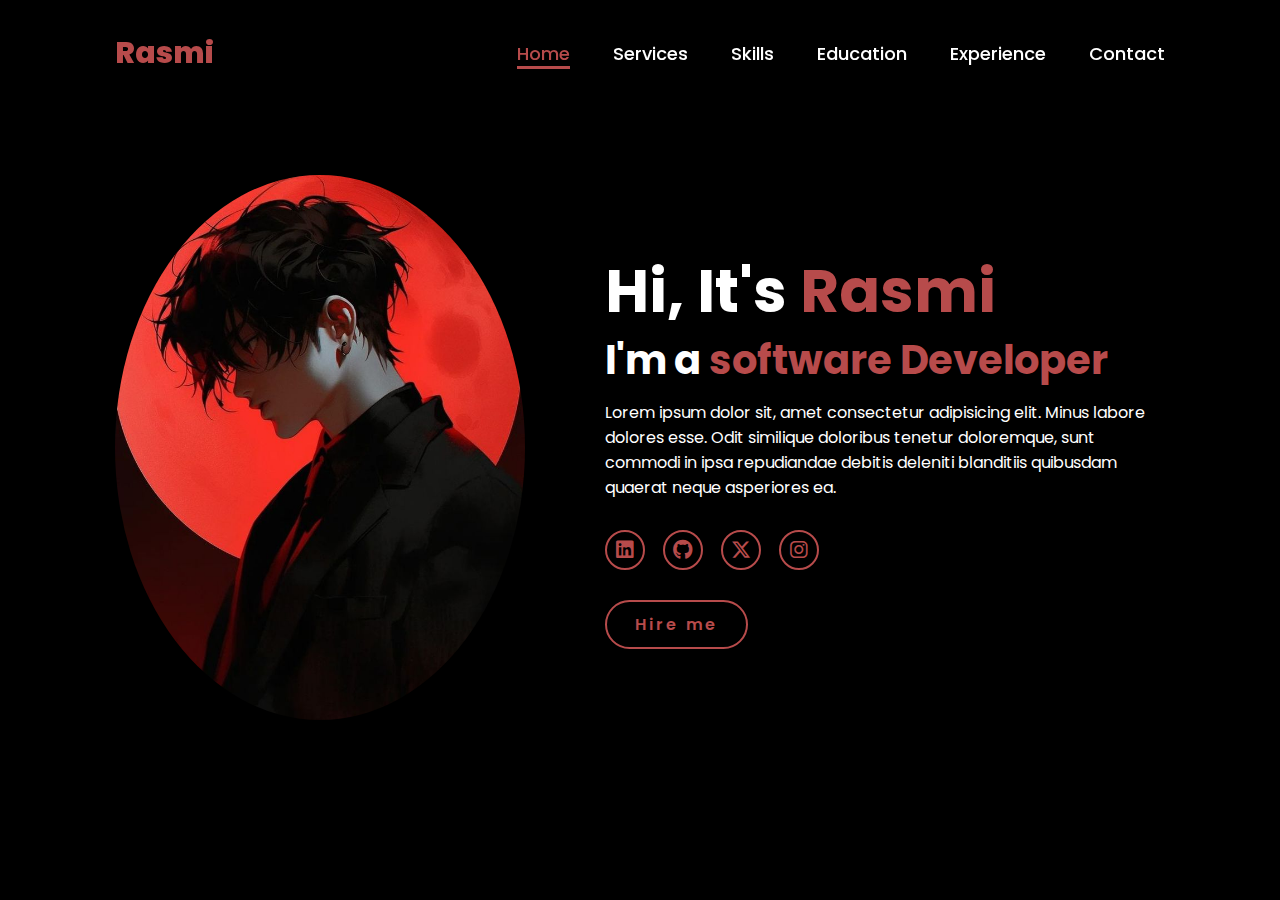
<file: 2ND WebPage/index.html>
<!DOCTYPE html>
<html lang="en">
    
<head>
    <meta charset="UTF-8">
    <meta name="viewport" content="width=device-width, initial-scale=1.0">
    <link rel="stylesheet" href="https://cdnjs.cloudflare.com/ajax/libs/font-awesome/6.5.2/css/all.min.css">
    <link rel="stylesheet" href="style.css">
    <title>Portfolio Website</title>
</head>
<body>
    <header>
        <a href="#" class="logo">Rasmi</a>

        <nav>
            <a href="#" class="active"> Home</a>
            <a href="#" >Services</a>
            <a href="#" >Skills</a>
            <a href="#" >Education</a>
            <a href="#" >Experience</a>
            <a href="#" >Contact</a>
        </nav>
    </header>
    <section class="home">
        <div class="home-img">
            <img src="main.jpg" alt="">
        </div>
        <div class="home-content">
            <h1>Hi, It's <span>Rasmi</span></h1>
            <h3 class="typing-text">I'm a <span></span></h3>
            <p>Lorem ipsum dolor sit, amet consectetur adipisicing elit. Minus labore dolores esse. Odit similique doloribus tenetur doloremque, sunt commodi in ipsa repudiandae debitis deleniti blanditiis quibusdam quaerat neque asperiores ea.</p>
            <div class="social-icons">
                <a href="#"><i class="fa-brands fa-linkedin"></i></a>
                <a href="#"><i class="fa-brands fa-github"></i></a>
                <a href="#"><i class="fa-brands fa-x-twitter"></i></a>
                <a href="#"><i class="fa-brands fa-instagram"></i></a>
            </div>
            <a href="#" class="btn">Hire me</a>
        </div>
    </section>
</body>
</html>
</file>
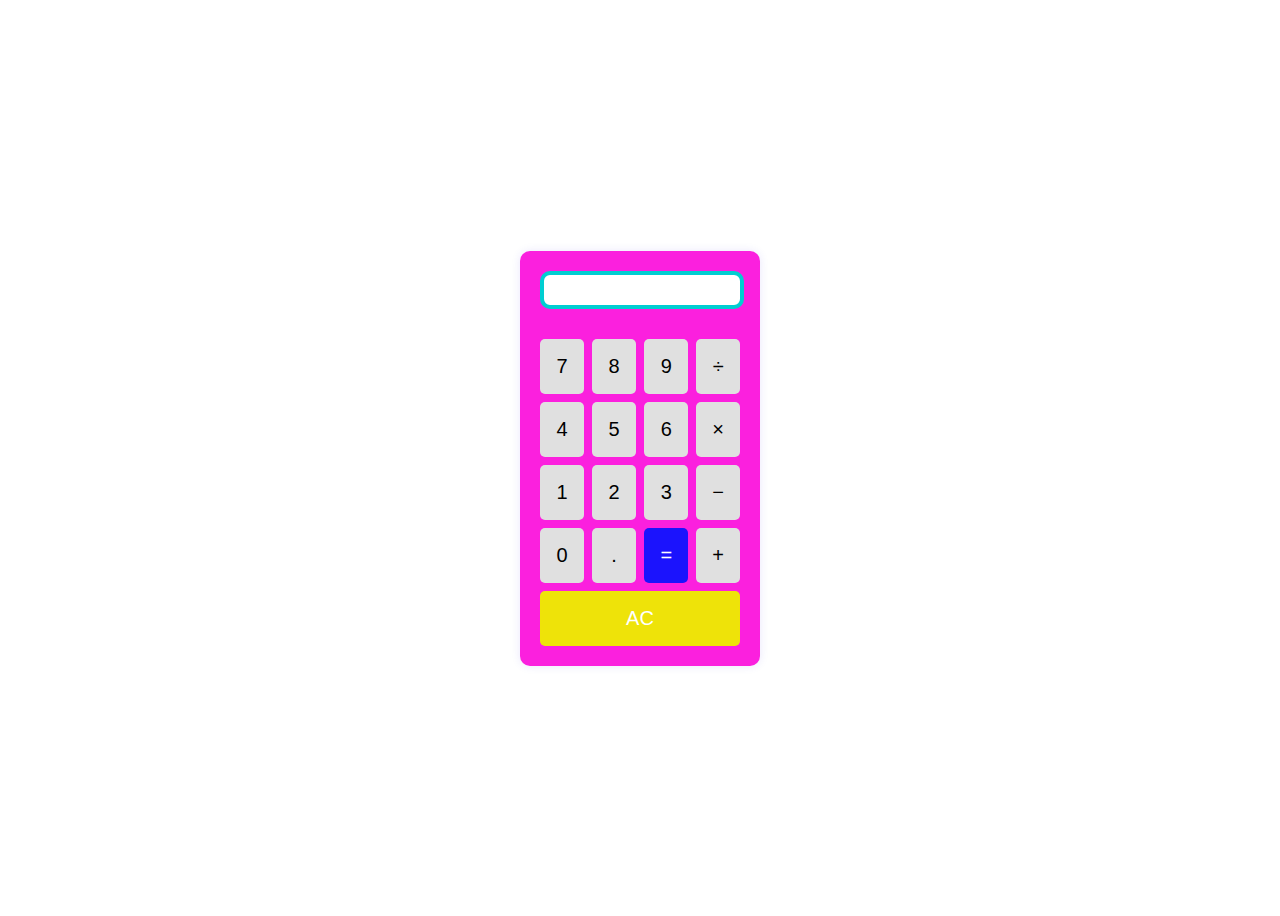
<file: Calculator.html>
<!DOCTYPE html>
<!-- saved from url=(0070)file:///C:/Users/rnsah/OneDrive/Desktop/MY%20HTML.CSS,/calculator.html -->
<html lang="en"><head><meta http-equiv="Content-Type" content="text/html; charset=UTF-8">
  
  <meta name="viewport" content="width=device-width, initial-scale=1.0">
  <title> The Calculator</title>
  <style>
    body {
      font-family: Arial, sans-serif;
     
      display: flex;
      justify-content: center;
      align-items: center;
      height: 100vh;
    }

    .calculator {
      background: #fb20de;
      padding: 20px;
      border-radius: 10px;
      box-shadow: 0 0 10px rgba(46, 5, 230, 0.1);
      width: 200px;
    }

    #result {
      width: 92%;
      height: 18px;
      margin-bottom: 30px;
      text-align: right;
      padding: 6px;
      font-size: 1.2em;
      border: 4px solid #00CED1;
      border-radius: 10px;
    }

    .buttons {
      display: grid;
      grid-template-columns: repeat(3, 1fr);
      gap: 8px;
    }

    button {
      padding:  16px;
      font-size: 20px;
      border: none;
      border-radius: 5px;
      background-color: #e0e0e0;
      cursor: pointer;
      transition: background-color 0.2s; }

    button:hover {
      background-color: #ccc;
    }

    .equal {
      background-color: #1b13fd;
      color: white;
    }

    .clear {
      background-color: #eee309;
      color: white;
    }
  </style>
</head>
<body>
  <div class="calculator">
    <input type="text" id="result">
    <div class="buttons">
      <button onclick="appendValue(&#39;7&#39;)">7</button>
      <button onclick="appendValue(&#39;8&#39;)">8</button>
      <button onclick="appendValue(&#39;9&#39;)">9</button>
      <button onclick="appendValue(&#39;/&#39;)">÷</button>

      <button onclick="appendValue(&#39;4&#39;)">4</button>
      <button onclick="appendValue(&#39;5&#39;)">5</button>
      <button onclick="appendValue(&#39;6&#39;)">6</button>
      <button onclick="appendValue(&#39;*&#39;)">×</button>

      <button onclick="appendValue(&#39;1&#39;)">1</button>
      <button onclick="appendValue(&#39;2&#39;)">2</button>
      <button onclick="appendValue(&#39;3&#39;)">3</button>
      <button onclick="appendValue(&#39;-&#39;)">−</button>

      <button onclick="appendValue(&#39;0&#39;)">0</button>
      <button onclick="appendValue(&#39;.&#39;)">.</button>
      <button onclick="calculate()" class="equal">=</button>
      <button onclick="appendValue(&#39;+&#39;)">+</button>

	

      <button onclick="clearResult()" class="clear" style="grid-column: span 4">AC</button>
    </div>
  </div>

  <script>
    const result = document.getElementById('result');

    function appendValue(value) {
      result.value += value;
    }

    function calculate() {
      try {
        result.value = eval(result.value);
      } catch (error) {
        result.value = "Error";
      }
    }

    function clearResult() {
      result.value = '';
    }
  </script>



</body></html>
</file>
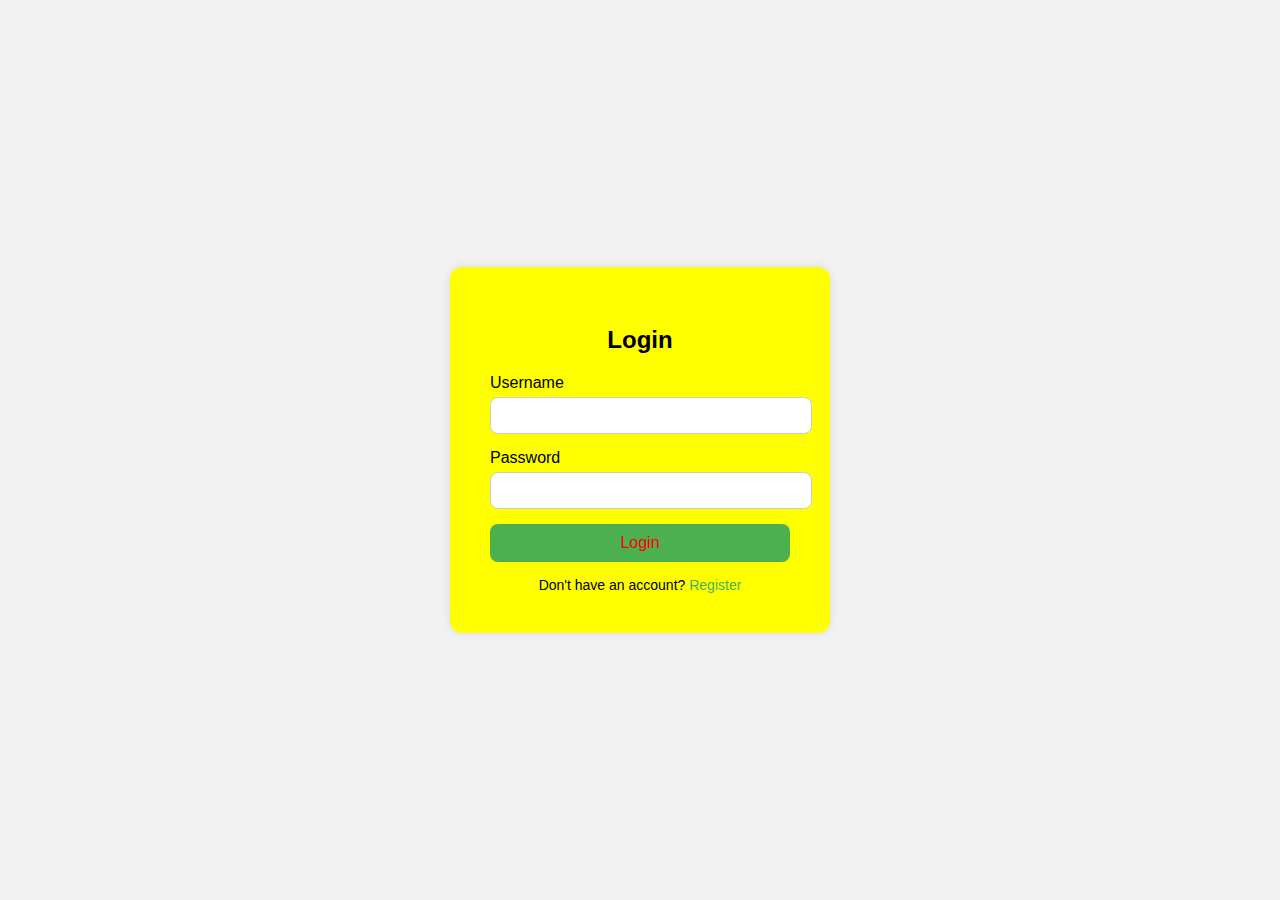
<file: login.html>
<!DOCTYPE html>
<html lang="en">
<head>
  <meta charset="UTF-8" />
  <meta name="viewport" content="width=device-width, initial-scale=1.0"/>
  <title>Login Page</title>
  <style>
    body {
      margin: 0;
      padding: 0;
      font-family: 'Segoe UI', sans-serif;
      background: #f2f2f2;
      display: flex;
      justify-content: center;
      align-items: center;
      height: 100vh;
    }

    .login-box {
      background: yellow;
      padding: 40px;
      box-shadow: 0 0 10px rgba(0,0,0,0.1);
      border-radius: 12px;
      width: 300px;
    }

    .login-box h2 {
      text-align: center;
      margin-bottom: 20px;
    }

    .input-group {
      margin-bottom: 15px;
    }

    .input-group label {
      display: block;
      margin-bottom: 5px;
    }

    .input-group input {
      width: 100%;
      padding: 10px;
      border: 1px solid #ccc;
      border-radius: 8px;
    }

    .login-btn {
      width: 100%;
      padding: 10px;
      background: #4CAF50;
      color: red;
      border: none;
      border-radius: 8px;
      cursor: pointer;
      font-size: 16px;
    }

    .login-btn:hover {
      background: #45a049;
    }

    .footer {
      text-align: center;
      margin-top: 15px;
      font-size: 14px;
    }

    .footer a {
      color: #4CAF50;
      text-decoration: none;
    }
  </style>
</head>
<body>
  <div class="login-box">
    <h2>Login</h2>
    <form action="/login" method="post">
      <div class="input-group">
        <label for="username">Username</label>
        <input type="text" id="username" name="username" required />
      </div>
      <div class="input-group">
        <label for="password">Password</label>
        <input type="password" id="password" name="password" required />
      </div>
      <button type="submit" class="login-btn">Login</button>
    </form>
    <div class="footer">
      Don't have an account? <a href="
   Register.html">Register</a>
 </divfile>
  </div>
</body>
</html>
</file>
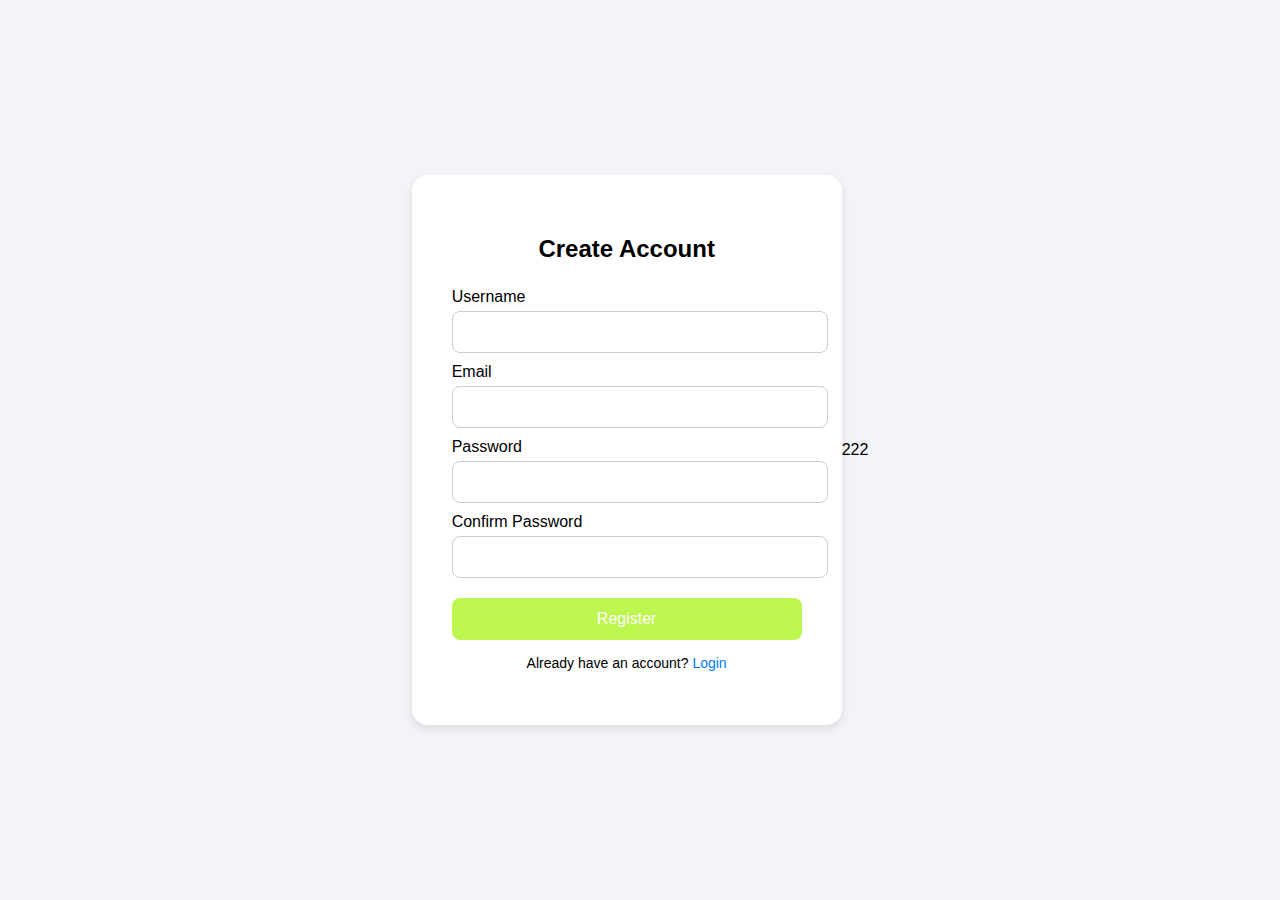
<file: Register.html>
<!DOCTYPE html>
<html lang="en">
<head>
  <meta charset="UTF-8">
  <title>Register Form</title>
  <style>
    body {
      margin: 0;
      font-family: 'Segoe UI', Tahoma, Geneva, Verdana, sans-serif;
      background-color: #f2f4f8;
      display: flex;
      justify-content: center;
      align-items: center;
      height: 100vh;
    }

    .form-container {
      background-color: white;
      padding: 40px;
      border-radius: 16px;
      box-shadow: 0 4px 10px rgba(0, 0, 0, 0.1);
      width: 350px;
    }

    .form-container h2 {
      text-align: center;
      margin-bottom: 25px;
      font-size: 24px;
    }

    .form-container label {
      display: block;
      margin: 10px 0 5px;
      font-weight: 500;
    }

    .form-container input[type="text"],
    .form-container input[type="email"],
    .form-container input[type="password"] {
      width: 100%;
      padding: 12px;
      border-radius: 8px;
      border: 1px solid #ccc;
      font-size: 14px;
    }

    .form-container input[type="submit"] {
      width: 100%;
      padding: 12px;
      margin-top: 20px;
      background-color: #bcf64f;
      border: none;
      border-radius: 8px;
      color: white;
      font-size: 16px;
      cursor: pointer;
    }

    .form-container input[type="submit"]:hover {
      background-color: #b5f53e;
    }

    .form-container p {
      text-align: center;
      margin-top: 15px;
      font-size: 14px;
    }

    .form-container a {
      color: #007bff;
      text-decoration: none;
    }

    .form-container a:hover {
      text-decoration: underline;
    }
  </style>
</head>
<body>

  <div class="form-container">
    <h2>Create Account</h2>
    <form action="register.php" method="post">
      <label for="username">Username</label>
      <input type="text" id="username" name="username" required>

      <label for="email">Email</label>
      <input type="email" id="email" name="email" required>

      <label for="password">Password</label>
      <input type="password" id="password" name="password" required>

      <label for="confirm">Confirm Password</label>
      <input type="password" id="confirm" name="confirm_password" required>

      <input type="submit" value="Register">
    </form>
    <p>Already have an account? <a href="login.html">Login</a></p>
  </div>

</body>
</html>
222
</file>
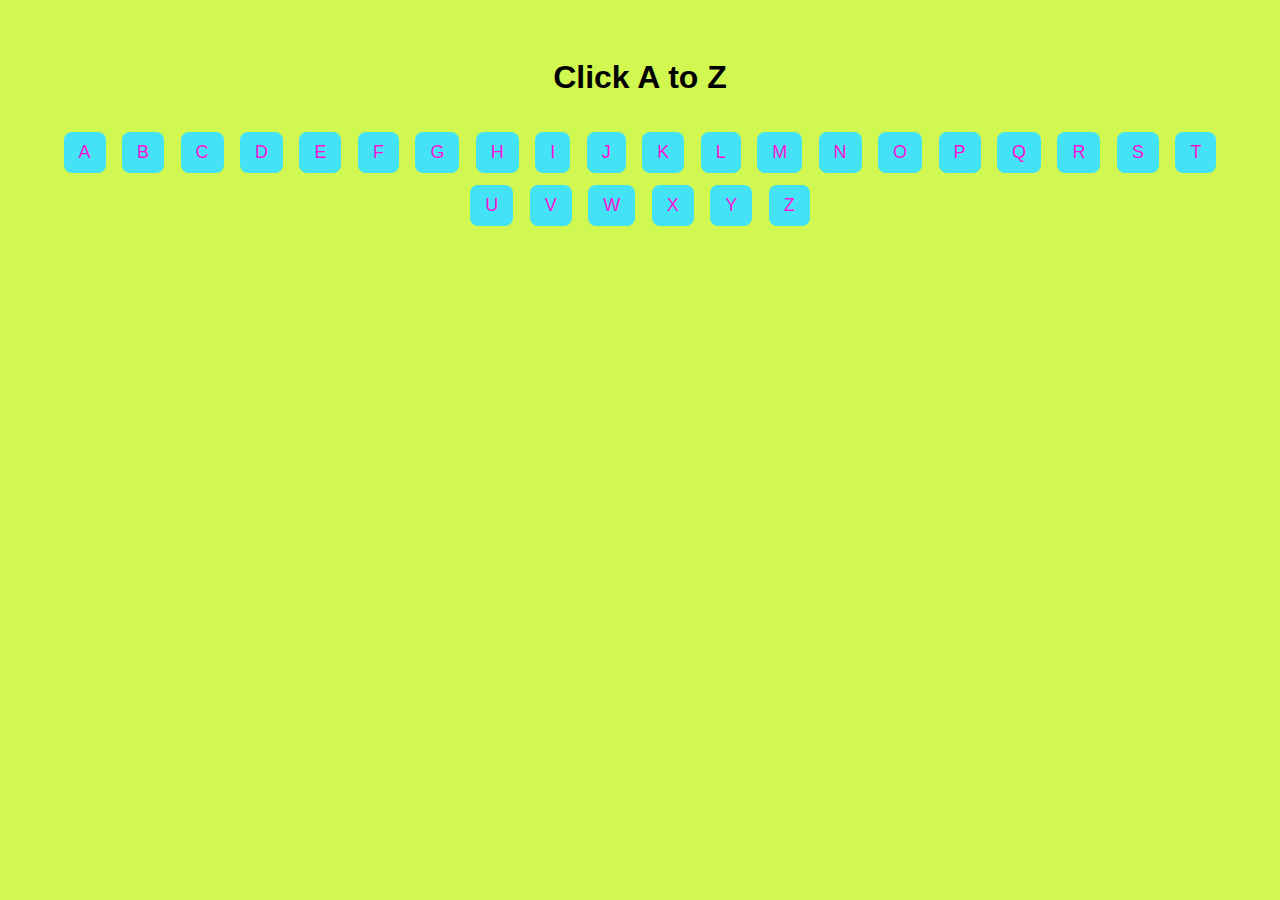
<file: The Alphabet.html>
<!DOCTYPE html>
<html lang="en">
<head>
  <meta charset="UTF-8">
  <title>A to Z Click - HTML & CSS Only</title>
  <style>
    body {
      font-family: sans-serif;
      background: #d1f850;
      text-align: center;
      padding: 30px;
    }

    h1 {
      margin-bottom: 30px;
    }

    .letters label {
      display: inline-block;
      background-color: #43e2f4;
      color: rgb(249, 19, 214);
      padding: 10px 15px;
      margin: 6px;
      border-radius: 8px;
      cursor: pointer;
      font-size: 18px;
      transition: background 0.4s;
    }

    .letters label:hover {
      background-color: #990ce4;
    }

    input[type="radio"] {
      display: none;
    }

    .word {
      display: none;
      font-size: 24px;
      margin-top: 30px;
      animation: fadeIn 1s ease-in-out;
    }

    /* Fade animation */
    @keyframes fadeIn {
      from { opacity: 0; transform: translateY(10px); }
      to { opacity: 1; transform: translateY(0); }
    }

    /* Show correct word on click */
    #a:checked ~ .output #apple,
    #b:checked ~ .output #ball,
    #c:checked ~ .output #cat,
    #d:checked ~ .output #dog,
    #e:checked ~ .output #elephant,
    #f:checked ~ .output #fish,
    #g:checked ~ .output #goat,
    #h:checked ~ .output #house,
    #i:checked ~ .output #iron,
    #j:checked ~ .output #jump,
    #k:checked ~ .output #kite,
    #l:checked ~ .output #lion,
    #m:checked ~ .output #monkey,
    #n:checked ~ .output #nose,
    #o:checked ~ .output #orange,
    #p:checked ~ .output #peacock,
    #q:checked ~ .output #queen,
    #r:checked ~ .output #rose,
    #s:checked ~ .output #sun,
    #t:checked ~ .output #tree,
    #u:checked ~ .output #umbrella,
    #v:checked ~ .output #van,
    #w:checked ~ .output #woman,
    #x:checked ~ .output #xylophone,
    #y:checked ~ .output #yak,
    #z:checked ~ .output #zebra {
      display: block;
    }
  </style>
</head>
<body>

  <h1>Click A to Z </h1>

  <!-- Radio Buttons -->
  <input type="radio" name="letter" id="a">
  <input type="radio" name="letter" id="b">
  <input type="radio" name="letter" id="c">
  <input type="radio" name="letter" id="d">
  <input type="radio" name="letter" id="e">
  <input type="radio" name="letter" id="f">
  <input type="radio" name="letter" id="g">
  <input type="radio" name="letter" id="h">
  <input type="radio" name="letter" id="i">
  <input type="radio" name="letter" id="j">
  <input type="radio" name="letter" id="k">
  <input type="radio" name="letter" id="l">
  <input type="radio" name="letter" id="m">
  <input type="radio" name="letter" id="n">
  <input type="radio" name="letter" id="o">
  <input type="radio" name="letter" id="p">
  <input type="radio" name="letter" id="q">
  <input type="radio" name="letter" id="r">
  <input type="radio" name="letter" id="s">
  <input type="radio" name="letter" id="t">
  <input type="radio" name="letter" id="u">
  <input type="radio" name="letter" id="v">
  <input type="radio" name="letter" id="w">
  <input type="radio" name="letter" id="x">
  <input type="radio" name="letter" id="y">
  <input type="radio" name="letter" id="z">

  <!-- Labels as buttons -->
  <div class="letters">
    <label for="a">A</label>
    <label for="b">B</label>
    <label for="c">C</label>
    <label for="d">D</label>
    <label for="e">E</label>
    <label for="f">F</label>
    <label for="g">G</label>
    <label for="h">H</label>
    <label for="i">I</label>
    <label for="j">J</label>
    <label for="k">K</label>
    <label for="l">L</label>
    <label for="m">M</label>
    <label for="n">N</label>
    <label for="o">O</label>
    <label for="p">P</label>
    <label for="q">Q</label>
    <label for="r">R</label>
    <label for="s">S</label>
    <label for="t">T</label>
    <label for="u">U</label>
    <label for="v">V</label>
    <label for="w">W</label>
    <label for="x">X</label>
    <label for="y">Y</label>
    <label for="z">Z</label>
  </div>

  <!-- Word Output -->
  <div class="output">
    <div id="apple" class="word">A for Apple 🍎</div>
    <div id="ball" class="word">B for Ball ⚽</div>
    <div id="cat" class="word">C for Cat 🐱</div>
    <div id="dog" class="word">D for Dog 🐶</div>
    <div id="elephant" class="word">E for Elephant 🐘</div>
    <div id="fish" class="word">F for Fish 🐟</div>
    <div id="goat" class="word">G for Goat 🐐</div>
    <div id="house" class="word">H for House 🏠</div>
    <div id="iron" class="word">I for Iron 🧲</div>
    <div id="jump" class="word">J for Jump 🏃</div>
    <div id="kite" class="word">K for Kite 🪁</div>
    <div id="lion" class="word">L for Lion 🦁</div>
    <div id="monkey" class="word">M for Monkey 🐒</div>
    <div id="nose" class="word">N for Nose 👃</div>
    <div id="orange" class="word">O for Orange 🍊</div>
    <div id="peacock" class="word">P for Peacock 🦚</div>
    <div id="queen" class="word">Q for Queen 👸</div>
    <div id="rose" class="word">R for Rose 🌹</div>
    <div id="sun" class="word">S for Sun ☀️</div>
    <div id="tree" class="word">T for Tree 🌳</div>
    <div id="umbrella" class="word">U for Umbrella ☂️</div>
    <div id="van" class="word">V for Van 🚐</div>
    <div id="woman" class="word">W for Woman 👩</div>
    <div id="xylophone" class="word">X for Xylophone 🎶</div>
    <div id="yak" class="word">Y for Yak 🐂</div>
    <div id="zebra" class="word">Z for Zebra 🦓</div>
  </div>

</body>
</html>
</file>
<file: 2ND WebPage/style.css>
@import url('https://fonts.googleapis.com/css2?family=Poppins:wght@100;200;300;400;500;600&display=swap');

*{
    margin: 0;
    padding: 0;
    box-sizing: border-box;
    text-decoration: none;
    border: none;
    outline: none;
    font-family: 'Poppins', sans-serif;
}

html{
    font-size: 62.5%;
}

body{
    width: 100%;
    height: 100vh;
    overflow-x: hidden;
    background-color: black;
    color: white;
}

header{
    margin-top: 20px;
    position: fixed;
    top: 0;
    left: 0;
    width: 100%;
    padding: 1rem 9%;
    background-color: transparent;
    filter: drop-shadow(10px);
    display: flex;
    justify-content: space-between;
    align-items: center;
    z-index: 100;
}

.logo{
    font-size: 3rem;
    color: #b74b4b;
    font-weight: 800;
    cursor: pointer;
    transition: 0.5s ease;
}

.logo:hover{
    transform: scale(1.1);
}

nav a{
    font-size: 1.8rem;
    color: white;
    margin-left: 4rem;
    font-weight: 500;
    transition: 0.3s ease;
    border-bottom: 3px solid transparent;
}

nav a:hover,
nav a.active{
    color: #b74b4b;
    border-bottom: 3px solid #b74b4b;
}

@media(max-width:995px){
    nav{
        position: absolute;
        display: none;
        top: 0;
        right: 0;
        width: 40%;
        border-left: 3px solid #b74b4b;
        border-bottom: 3px solid #b74b4b;
        border-bottom-left-radius: 2rem;
        padding: 1rem solid;
        background-color: #161616;
        border-top: 0.1rem solid rgba(0,0,0,0.1);
    }

    nav.active{
        display: block;
    }

    nav a{
        display: block;
        font-size: 2rem;
        margin: 3rem 0;
    }

    nav a:hover,
    nav a.active{
        padding: 1rem;
        border-radius: 0.5rem;
        border-bottom: 0.5rem solid #b74b4b;
    }
}

section{
    min-height: 100vh;
    padding: 5rem 9% 5rem;
}

.home{
    display: flex;
    justify-content: center;
    align-items: center;
    gap: 8rem;
    background-color: black;
}

.home .home-content h1{
    font-size: 6rem;
    font-weight: 700;
    line-height: 1.3;
}

span{
    color: #b74b4b;
}

.home-content h3{
    font-size: 4rem;
    margin-bottom: 1rem;
    font-weight: 700;
}

.home-content p{
    font-size: 1.6rem;
}

.home-img{
    border-radius: 50%;
}

.home-img img{
    position: relative;
    width: 32vw;
    border-radius: 50%;
    box-shadow: 0 0 25px solid #b74b4b;
    cursor: pointer;
    transition: 0.2s linear;
}

.home-img img:hover{
    font-size: 1.8rem;
    font-weight: 500;
}

.social-icons a{
    display: inline-flex;
    justify-content: center;
    align-items: center;
    width: 4rem;
    height: 4rem;
    background-color: transparent;
    border: 0.2rem solid #b74b4b;
    font-size: 2rem;
    border-radius: 50%;
    margin: 3rem 1.5rem 3rem 0;
    transition: 0.3s ease;
    color: #b74b4b;
}

.social-icons a:hover{
    color: black;
    transform: scale(1.3) translateY(-5px);
    background-color: #b74b4b;
    box-shadow: 0  0 25px #b74b4b;
}

.btn{
    display: inline-block;
    padding: 1rem 2.8rem;
    background-color: black;
    border-radius: 4rem;
    font-size: 1.6rem;
    color: #b74b4b;
    letter-spacing: 0.3rem;
    font-weight: 600;
    border: 2px solid #b74b4b;
    transition: 0.3s ease;
    cursor: pointer;
}

.btn:hover{
    transform: scale3d(1.03);
    background-color: #b74b4b;
    color: black;
    box-shadow: 0 0 25px #b74b4b;
}

.typing-text{
    font-size: 34px;
    font-weight: 600;
    min-width: 280px;
}

.typing-text span{
    position: relative;
}

.typing-text span::before{
    content: "software Developer";
    color: #b74b4b;
    animation: words 20s infinite;
}

.typing-text span::after{
    content: "";
    background-color: black;
    position: absolute;
    width: calc(100% + 8px);
    height: 100%;
    border-left: 3px solid black;
    right: -8;
    animation: cursor 0.6s infinite;
}

@keyframes cursor{
    to{
        border-left: 3px solid #b74b4b;
    }
}

@keyframes words{
    0%, 20%{
        content: "Web Developer";
    }
    21%, 40%{
        content: "Developer";
    }
    41%, 60%{
        content: "Web Designer";
    }
    61%, 80%{
        content: "Youtuber";
    }
    81%, 100%{
        content: "Script Writer";
    }
}

@media (max-width: 1000px){
    .home{
        gap: 4rem;
    }
}

@media(max-width:995px){
    .home{
        flex-direction: column;
        margin: 5rem 4rem;
    }

    .home .home-content h3{
        font-size: 2.5rem;
    }

    .home-content h1{
        font-size: 5rem;
    }

    .home-img img{
        width: 70vw;
        margin-top: 4rem;
    }
}
</file>
